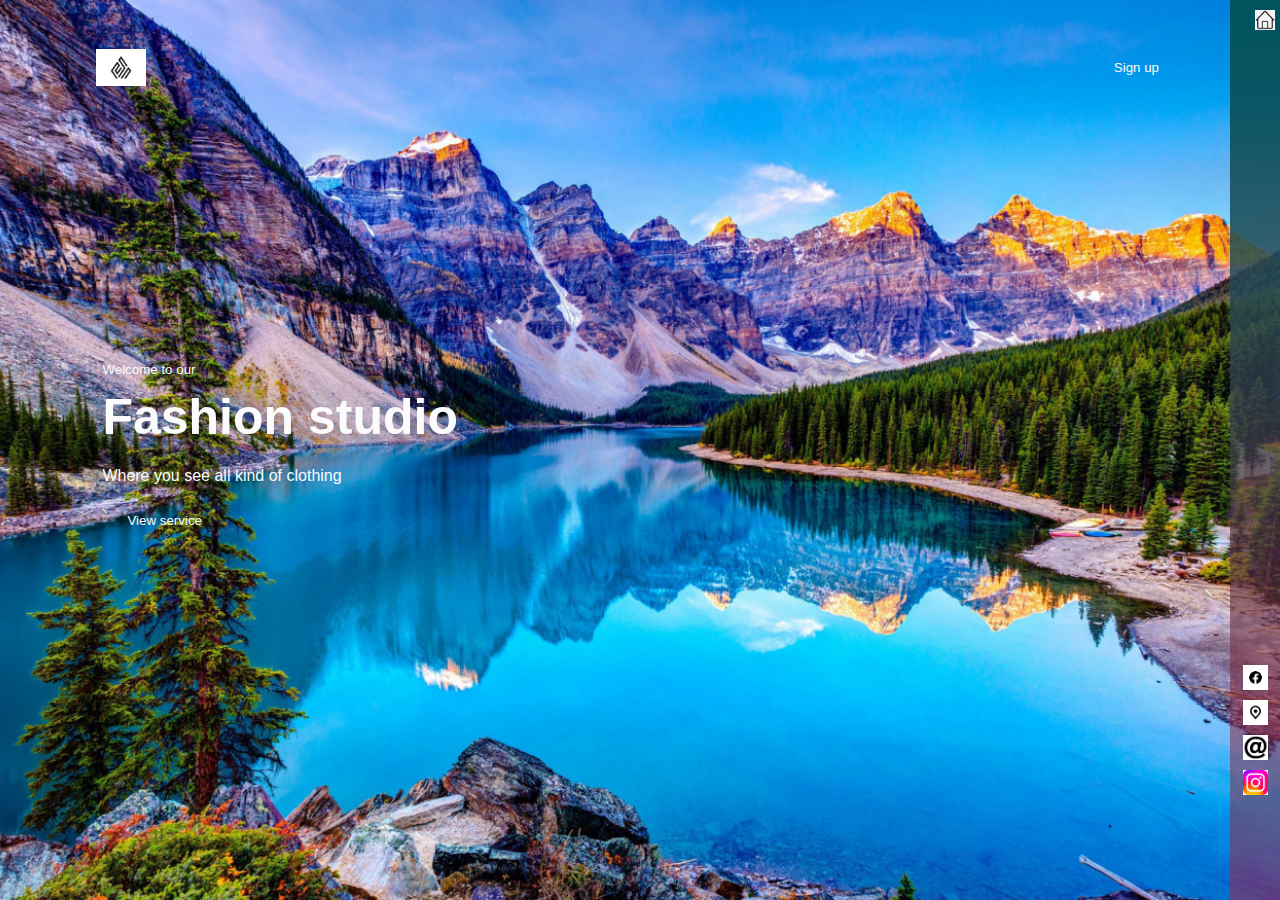
<file: index.html>
<html lang="en">
<head>
    <meta charset="UTF-8">
    <meta name="viewport" content="width=device-width, initial-scale=1.0">
    <title>Testing page</title>
    <link rel="stylesheet" href="style.css">
</head>
<body>
    <div class="hero">
            <div class="navbar">
                <img src="logo1.png" class="logo">
                <button onclick="window.location.href='signup.html'">Sign up
                </button>
            </div>
                 <div class="content">
                    <small>Welcome to our</small>
                    <h1><p1>Fashion studio</hi></p1></h1>
                    <p>Where you see all kind of clothing </p><br>
                    <div class="bubble"></div>    
                    <button type="button">View service  </button>
                 </div>  
                 <div class="side-bar">
                    <button onclick="window.location.href='homepage.html'">
                                <img src="images (4).png" alt="home image">
                            </button> 
                             
                                <div class="social-links">
                                    <img src="images (3).png">
                                    <img src="images (2).png">
                                    <img src="images (1).png">
                                    <img src="image (5).jpeg">
                                </div>
                        
                                <div class="social-links">
                                    <img src="images (3).png">
                                    <img src="images (2).png">
                                    <img src="images (1).png">
                                    <img src="image (5).jpeg">
                                </div>
                                    
                        </div>
                        

                    </div>
</body>
</html>
</file>
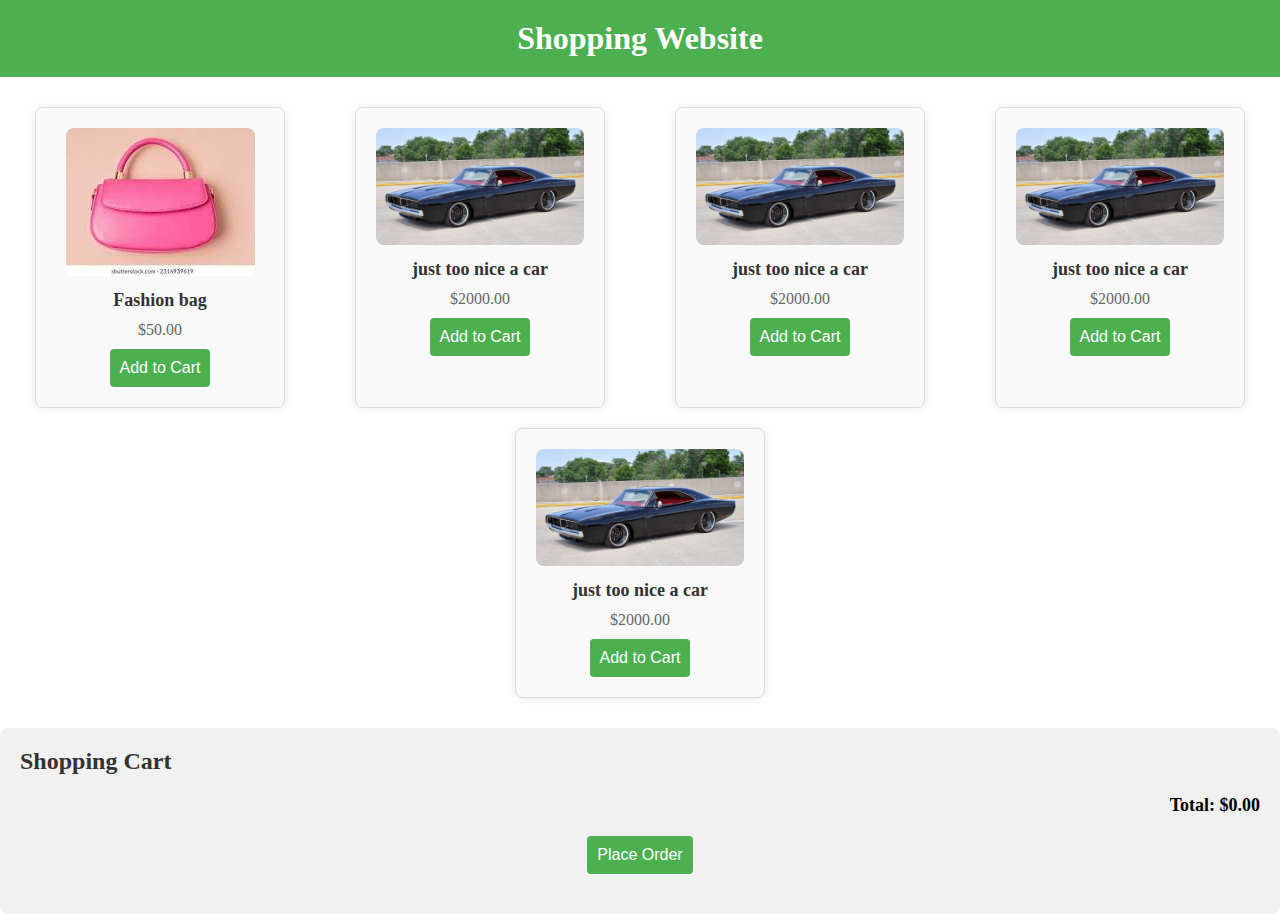
<file: homepage.html>
<!DOCTYPE html>
<html lang="en">
<head>
    <meta charset="UTF-8">
    <meta name="viewport" content="width=device-width, initial-scale=1.0">
    <title>Shopping Home</title>
    <link rel="stylesheet" href="newstyle.css">
</head>
<body>
<header>
    <h1>Shopping Website</h1>
</header>
    <div class="product-list">
        <div class="product-item">
            <img src="menu.jpg" alt="A nice Fashion bag">
            <h3>Fashion bag</h3>
            <p>$50.00</p>
            <button onclick="addToCart('Fashion bag', 50)">Add to Cart</button>
        </div>
        <div class="product-item">
            <img src="1 (159).jpg" alt="Car">
            <h3>just too nice a car</h3>
            <p>$2000.00</p>
            <button onclick="addToCart('car', 2000)">Add to Cart</button>
        </div>
        <!-- Add more products as needed -->
        <div class="product-item">
         <img src="1 (159).jpg" alt="Car">
         <h3>just too nice a car</h3>
         <p>$2000.00</p>
         <button onclick="addToCart('car', 2000)">Add to Cart</button>
     </div>
     <div class="product-item">
      <img src="1 (159).jpg" alt="Car">
      <h3>just too nice a car</h3>
      <p>$2000.00</p>
      <button onclick="addToCart('car', 2000)">Add to Cart</button>
  </div>
  <div class="product-item">
   <img src="1 (159).jpg" alt="Car">
   <h3>just too nice a car</h3>
   <p>$2000.00</p>
   <button onclick="addToCart('car', 2000)">Add to Cart</button>
</div>
    </div>

    <div class="cart">
        <h2>Shopping Cart</h2>
        <div id="cartItems"></div>
        <div class="cart-total" id="cartTotal">Total: $0.00</div>
        <button onclick="placeOrder()">Place Order</button>
    </div>

</div>

<script>
let cart = [];

function addToCart(productName, productPrice) {
    const product = { name: productName, price: productPrice };
    cart.push(product);
    renderCart();
}

function renderCart() {
    const cartItems = document.getElementById('cartItems');
    cartItems.innerHTML = '';

    cart.forEach((item, index) => {
        const cartItem = document.createElement('div');
        cartItem.classList.add('cart-item');

        const itemName = document.createElement('span');
        itemName.textContent = item.name;

        const itemPrice = document.createElement('span');
        itemPrice.textContent = `$${item.price.toFixed(2)}`;

        cartItem.appendChild(itemName);
        cartItem.appendChild(itemPrice);

        cartItems.appendChild(cartItem);
    });

    const cartTotal = document.getElementById('cartTotal');
    const total = cart.reduce((sum, item) => sum + item.price, 0);
    cartTotal.textContent = `Total: $${total.toFixed(2)}`;
}

function placeOrder() {
    if (cart.length === 0) {
        alert('Your cart is empty!');
        return;
    }

    alert('Order placed successfully!');
    cart = [];
    renderCart();
}
</script>

</body>
</html>
</file>
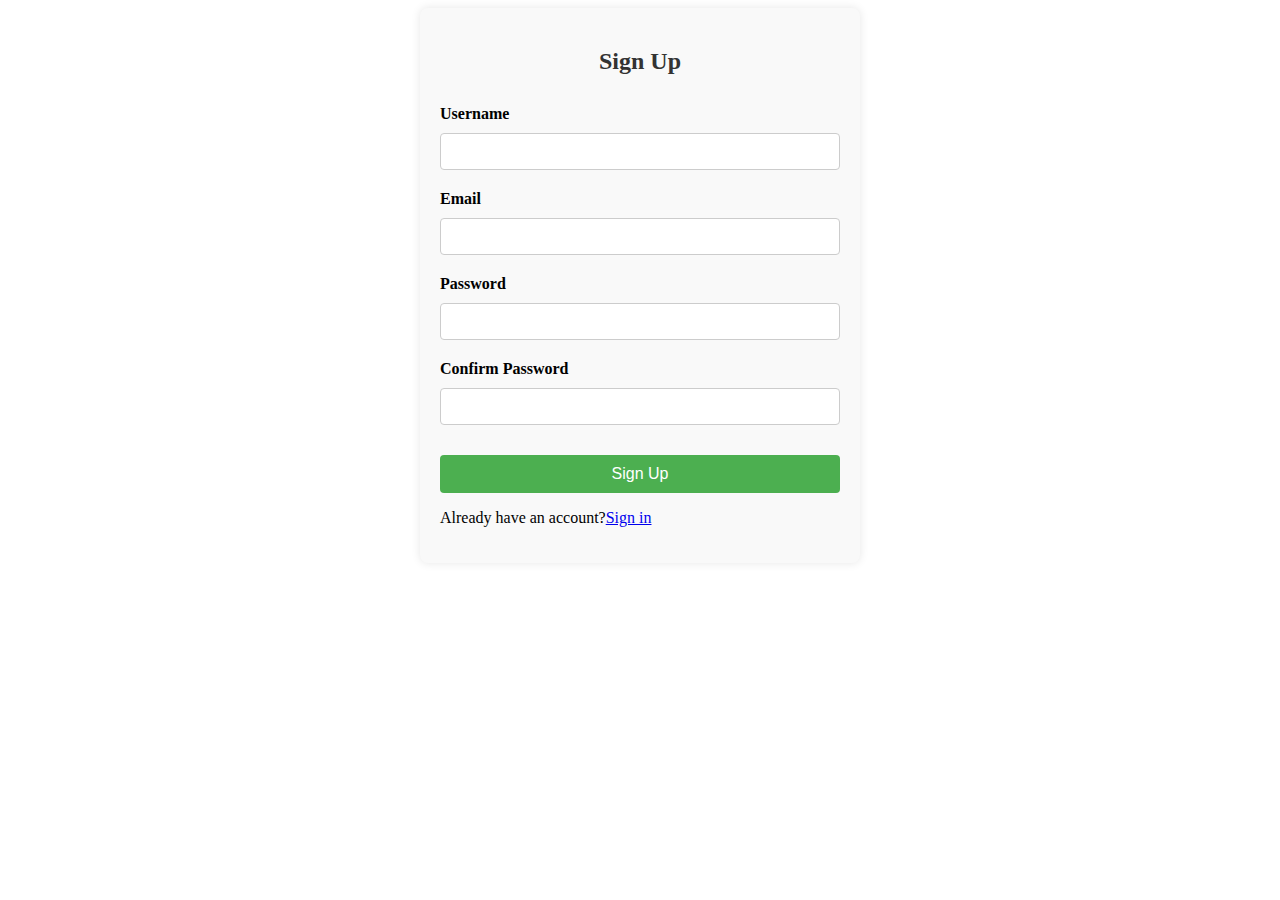
<file: signin.html>
<!DOCTYPE html>
<html lang="en">
<head>
<meta charset="UTF-8">
<meta name="viewport" content="width=device-width, initial-scale=1.0">
<title>Sign Up</title>
<link rel="stylesheet" href="Style1.css">
</head>
<body>
<div class="container">
<h2>Sign Up</h2>
<form id="signupForm">
<label for="username">Username</label>
<input type="text" id="username" name="username" required>
<label for="email">Email</label>
<input type="email" id="email" name="email" required>
<label for="password">Password</label>
<input type="password" id="password" name="password" required>
<label for="confirm_password">Confirm Password</label>
<input type="password" id="confirm_password" name="confirm_password" required>
<button type="submit">Sign Up</button>
<p>Already have an account?<a href="signup.html">Sign in</a></p>
</form>
</div>
<script>
document.getElementById('signupForm').addEventListener('submit', function(event) {
event.preventDefault();

const username = document.getElementById('username').value;
const email = document.getElementById('email').value;
const password = document.getElementById('password').value;
const confirmPassword = document.getElementById('confirm_password').value;
// Validate form fields
if (username && email && password && confirmPassword) {
if (password === confirmPassword) {
window.location.href = 'index.html'; 
 URL
} else {
alert('Passwords do not match');
}
} else {
alert('Please fill in all fields');
}
});
</script>
</body>
</html>
</file>
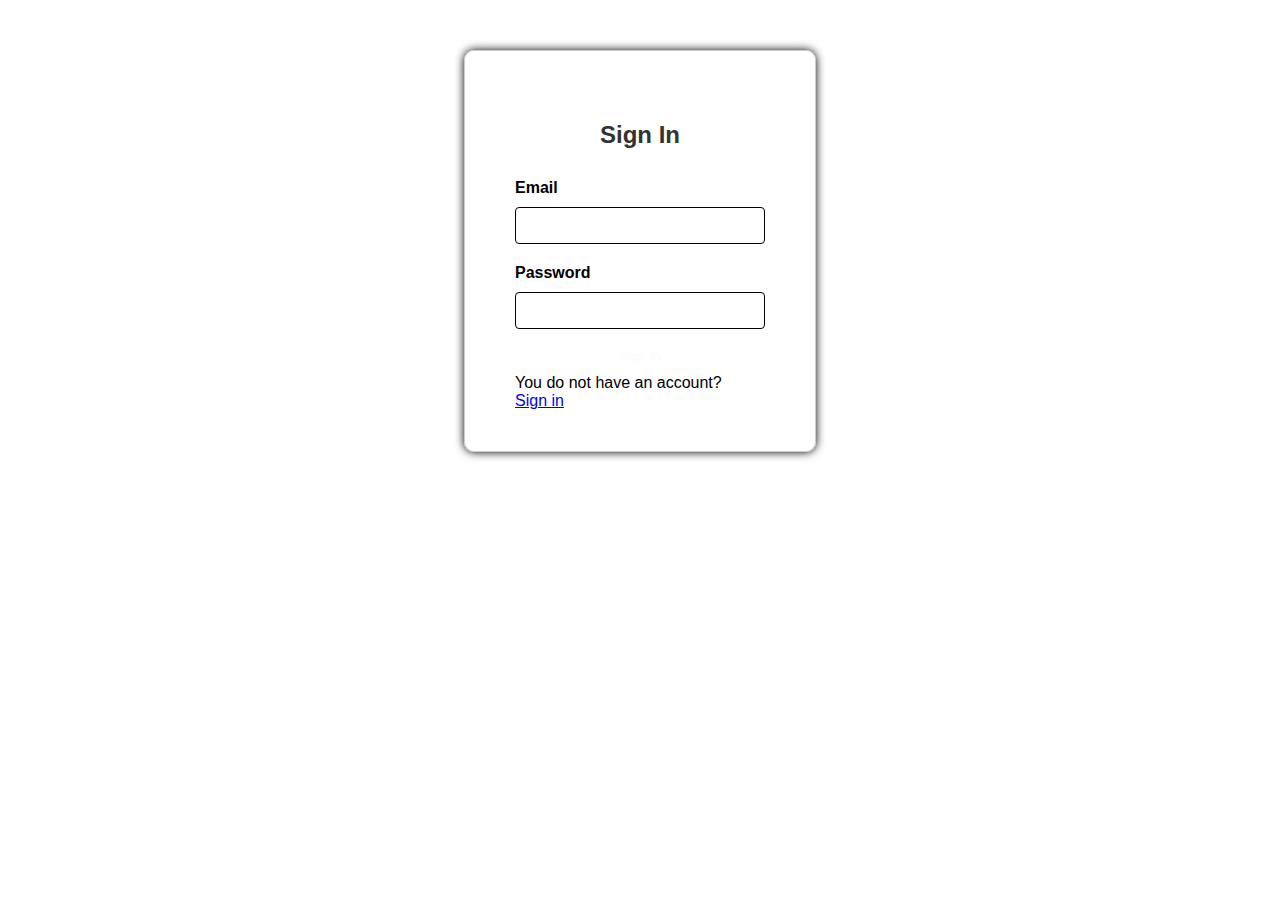
<file: signup.html>
<!DOCTYPE html>
<html lang="en">
<head>
<meta charset="UTF-8">
<meta name="viewport" content="width=device-width, initial-scale=1.0">
<title>Sign In</title>
<link rel="stylesheet" href="style.css">
</head>
<body>
<div class="container">
<h2>Sign In</h2>
<form id="signinForm">
<label for="email">Email</label>
<input type="email" id="email" name="email" required>
<label for="password">Password</label>
<input type="password" id="password" name="password" required>
<button type="submit">Sign In</button>
<p>You do not have an account?</br><a href="signin.html">Sign in</a> </p>
</form>
</div>
<script>
document.getElementById('signinForm').addEventListener('submit', function(event) {
event.preventDefault();
const email = document.getElementById('email').value;
const password = document.getElementById('password').value;

if (email && password) {
window.location.href = 'homepage.html'; 
URL
} else {
alert('Please fill in all fields');
}
});
</script>
</body>
</html
</file>
<file: style.css>
*{
    margin: 0;
    padding: 0;
    font-family: sans-serif;

}
.hero{
      width: 100%;
      height: 100vh;
      background-image: url(in.jpg);
      background-size: cover;
      background-position: center;
      position: relative;
      overflow: hidden;


}
.logo{
    width: 50px;
    cursor: pointer;
    
}
.navbar{
    width: 85%;
    height: 15%;
    margin: auto;
    display: flex;
    align-items: center;
    justify-content: space-between;
}    
button{
    color: #fbfbfb;
    padding: 10px 25px;
    background: transparent;
    border: 1px solid #fff;
    border-radius: 20px;
    outline: none;
    cursor: pointer;
}
.content{
    color: #fbfbfb;
    position:absolute;
    top: 50%;
    left: 8%;
    transform: translateY(-50%);
    z-index: 2;
}
h1{
    font-size: 50px;
    margin: 10px 0 20px;
    line-height: 60px;
}
.side-bar{
    width: 50px;
    height: 100vh;
    background: linear-gradient(#00545d, #da0a2569);
    position: absolute;
    right: 0;
    top: 0;
    }
    button{
        background-color: transparent;
        border: none;
        cursor: pointer;
        transition: background-color 0.2s ease-in-out,box-shadow 0.2s;
    }
    button:hover,button:focus{
        background-color: seagreen;
        box-shadow: inset;
    }
    button img
    {
        width: 20px;
        height: 20px;
        
               
    }
   
    
    .menu{
        display: block;
        width: 25px;
        margin: 40px auto 0;
        cursor: pointer;
        

    }
    .social-links img{
        width: 25px;
        margin: 5px auto;
        cursor: pointer;
        bottom: 30px;
    }
    .social-links{
        width: 50px;
        text-align: center;
        position: absolute;
        justify-content: space-around;
        flex-wrap: wrap;
        bottom: 30px;
        transform: translateY(-50%);
        
    }
    .bubbles{
        width: 100%;
        display: flex;
        align-items: center;
        justify-content: space-around;
        position: absolute;
        bottom: 0%;
    }        
    @keyframes float{
        0%{
            transform: translateY(0);
            opacity: 0;
        }
        50%{
         
            opacity:1;
        }
        70%{
         
            opacity: 1;
        }
        100%{
            transform: translateY(-80vh);
            opacity: 1;
        }
        
    }
  
    .container{
        max-width: 250px;
        margin: 50px auto;
        padding: 50px;
        border: 1px solid #ccc;
        border-radius: 10px;
        box-shadow: 0 0 10px rgba(0, 0, 0, 1);
        height: 300px;
        justify-content: space-around;
    }

    form{
        display: flex;
        flex-direction: column;
    }
    h2{
        text-align: center;
        margin: 20px;
        color: #333;
    }
    input [type="text"],input[type="email"],input[type="password"]{
        width: 100%;
        padding: 10px;
        margin: 10px 0;
        border: 1px solid;
        border-radius: 4px;
        box-sizing: border-box;
    }
    label{
        margin-top: 10px;
        font-weight: bold;
    }
    .error{
        color: red;
        font-size: 14px;
    }
    .success{
        color: green;
        font-size: 14px;
        text-align: center;
    }
    @media (max-width:600px){
        .container{
            padding: 10px;
        }
    }
</file>
<file: newstyle.css>
* {
    margin: 0;
    padding: 0;
    box-sizing: border-box;
}

/* Container styling */
.container {
    max-width: 1200px;
    margin: 0 auto;
    padding: 80px;
    
}

/* Header styling */
header {
    background-color: #4CAF50;
    color: white;
    padding: 20px;
    text-align: center;
}

/* Product list styling */
.product-list {
    display: flex;
    flex-wrap: wrap;
    justify-content: space-around;
    margin-top: 20px;
}
    button:hover,button:focus{
        background-color: seagreen;
        box-shadow: inset;
    }
    button{
        color: #fbfbfb;
        padding: 5px 25px;
        background: transparent;
        border: 1px solid #fff;
        border-radius: 20px;
        outline: none;
        cursor: pointer;
    }
/* Product item styling */
.product-item {
    background-color: #f9f9f9;
    border: 1px solid #ddd;
    border-radius: 8px;
    width: 250px;
    margin: 10px;
    padding: 20px;
    text-align: center;
    box-shadow: 0 0 10px rgba(0, 0, 0, 0.1);
}

.product-item img {
    max-width: 100%;
    height: auto;
    border-radius: 8px;
}

.product-item h3 {
    margin: 10px 0;
    font-size: 18px;
    color: #333;
}

.product-item p {
    color: #666;
    margin: 10px 0;
}

.product-item button {
    background-color: #4CAF50;
    color: white;
    padding: 10px;
    border: none;
    border-radius: 4px;
    cursor: pointer;
    font-size: 16px;
}

.product-item button:hover {
    background-color: #45a049;
}

/* Cart styling */
.cart {
    margin-top: 20px;
    padding: 20px;
    background-color: #f1f1f1;
    border-radius: 8px;
}

.cart h2 {
    margin-bottom: 20px;
    color: #333;
}

.cart-item {
    display: flex;
    justify-content: space-between;
    margin-bottom: 10px;
    padding: 10px;
    border-bottom: 1px solid #ddd;
}

.cart-item:last-child {
    border-bottom: none;
}

.cart-item span {
    font-size: 16px;
    color: #333;
}

.cart-total {
    font-size: 18px;
    font-weight: bold;
    text-align: right;
    margin-top: 20px;
}

.cart button {
    background-color: #4CAF50;
    color: white;
    padding: 10px;
    border: none;
    border-radius: 4px;
    cursor: pointer;
    font-size: 16px;
    display: block;
    margin: 20px auto;
}

.cart button:hover {
    background-color: #45a049;
}
</file>
<file: Style1.css>
.container {
    max-width: 400px;
    margin: 0 auto;
    padding: 20px;
    background-color: #f9f9f9;
    border-radius: 8px;
    box-shadow: 0 0 10px rgba(0, 0, 0, 0.1);
    }
    /* Form title */
    h2 {
    text-align: center;
    margin-bottom: 20px;
    color: #333;
    }
    /* Form elements */
    form {
    display: flex;
    flex-direction: column;
    }
    /* Input fields */
    input[type="text"], input[type="email"], input[type="password"] {
    width: 100%;
    padding: 10px;
    margin: 10px 0;
    border: 1px solid #ccc;
    border-radius: 4px;
    box-sizing: border-box;
    }
    /* Submit button */
    button[type="submit"] {
    background-color: #4CAF50;
    color: white;
    padding: 10px;
    border: none;
    border-radius: 4px;
    cursor: pointer;
    margin-top: 20px;
    font-size: 16px;
    }
    button[type="submit"]:hover {
    background-color: #45a049;
    }
    /* Labels */
    label {
    margin-top: 10px;
    font-weight: bold;
    }
    /* Error messages */
    .error {
    color: red;
    font-size: 14px;
    }
    /* Success messages */
    .success {
    color: green;
    font-size: 14px;
    text-align: center;
    }
    /* Responsive design */
    @media (max-width: 600px) {
    .container {
    padding: 10px;
    }
    }
</file>
